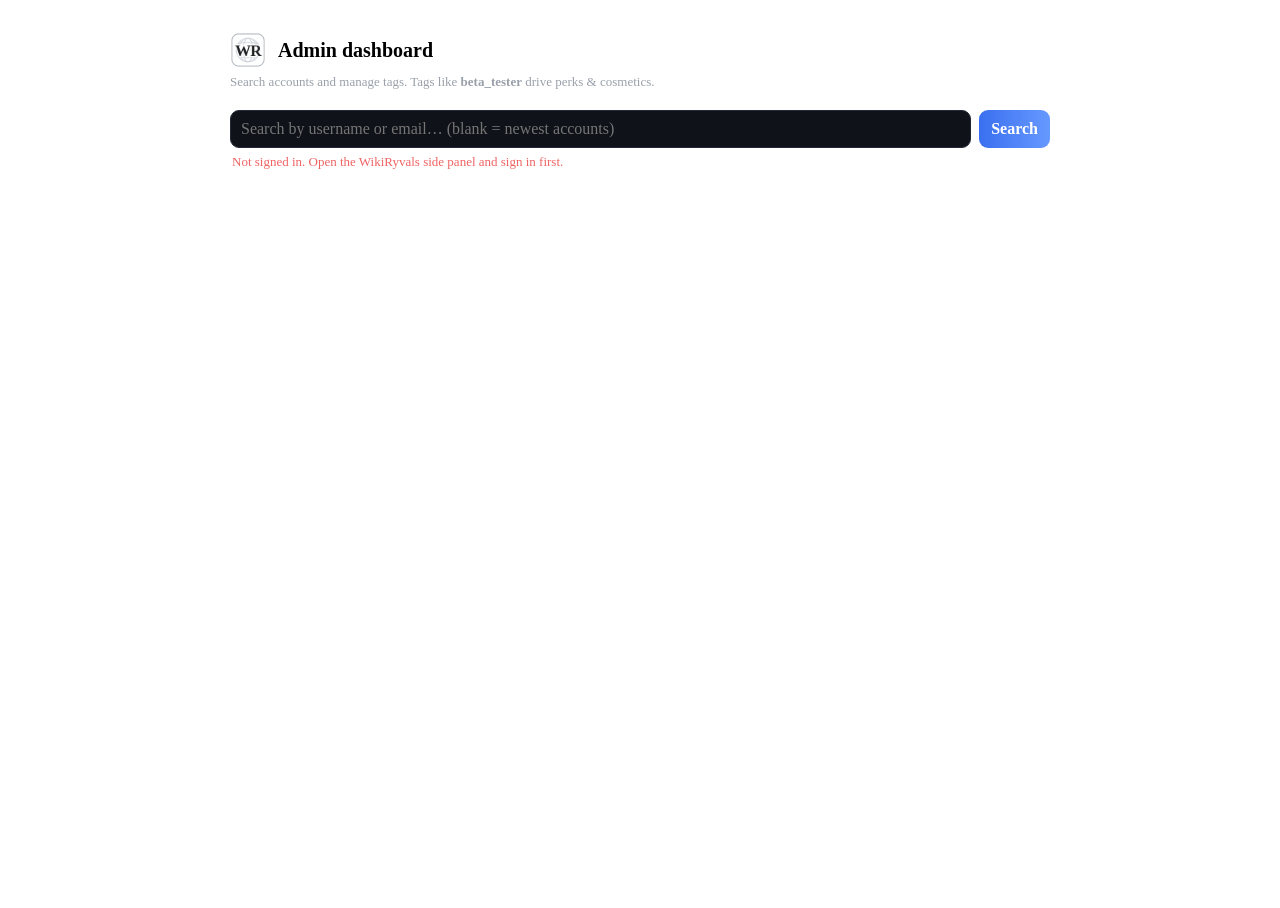
<file: extension/admin.html>
<!DOCTYPE html>
<html lang="en">
<head>
  <meta charset="UTF-8" />
  <meta name="viewport" content="width=device-width, initial-scale=1.0" />
  <title>WikiRyvals · Admin</title>
  <link rel="icon" href="icons/wr-32.png" />
  <link rel="stylesheet" href="lobby.css" />
  <style>
    body { padding: 0; }
    .admin-wrap { max-width: 860px; margin: 0 auto; padding: 24px 20px 60px; }
    .admin-head { display: flex; align-items: center; gap: 12px; margin-bottom: 6px; }
    .admin-head img { width: 36px; height: 36px; border-radius: 9px; }
    .admin-head h1 { font-size: 20px; margin: 0; }
    .admin-sub { color: var(--muted); font-size: 13px; margin: 0 0 20px; }
    .search-row { display: flex; gap: 8px; margin-bottom: 6px; }
    .search-row input { margin: 0; }
    .search-row button { width: auto; flex: none; }
    .admin-status { min-height: 18px; font-size: 13px; color: var(--muted); margin: 4px 2px 14px; }
    .admin-status.err { color: var(--red); }
    .admin-status.ok { color: var(--green); }
    .acct { background: var(--surface); border: 1px solid var(--line); border-radius: 12px;
            padding: 14px; margin-bottom: 10px; }
    .acct-top { display: flex; align-items: baseline; gap: 8px; flex-wrap: wrap; }
    .acct-name { font-weight: 700; font-size: 15px; }
    .acct-email { color: var(--muted); font-size: 13px; }
    .acct-meta { color: var(--muted); font-size: 12px; margin: 4px 0 10px; }
    .chips { display: flex; flex-wrap: wrap; gap: 6px; align-items: center; }
    .chip { display: inline-flex; align-items: center; gap: 6px; font-size: 12px; font-weight: 700;
            padding: 4px 8px; border-radius: 999px; background: var(--surface-2);
            border: 1px solid var(--line); color: var(--text); }
    .chip button { width: auto; padding: 0 2px; border: none; background: none; color: var(--muted);
                   font-size: 14px; line-height: 1; }
    .chip button:hover { color: var(--red); }
    .chip-empty { color: var(--muted); font-size: 12px; }
    .tag-row { display: flex; gap: 8px; margin-top: 12px; }
    .tag-row input { margin: 0; max-width: 220px; }
    .tag-row button { width: auto; flex: none; }
    .quick { width: auto; flex: none; padding: 6px 10px; font-size: 12px; }
    .pill-admin { background: var(--grad); color: #fff; border: none; font-size: 10px;
                  font-weight: 800; padding: 2px 8px; border-radius: 999px; text-transform: uppercase; }
  </style>
</head>
<body>
  <div class="admin-wrap">
    <div class="admin-head">
      <img src="icons/wr-48.png" alt="" />
      <h1>Admin dashboard</h1>
    </div>
    <p class="admin-sub">Search accounts and manage tags. Tags like <b>beta_tester</b> drive perks &amp; cosmetics.</p>

    <div class="search-row">
      <input id="q" type="text" placeholder="Search by username or email… (blank = newest accounts)" autocomplete="off" />
      <button class="btn-primary" id="search-btn">Search</button>
    </div>
    <div class="admin-status" id="status"></div>

    <div id="results"></div>
  </div>

  <script src="config.js"></script>
  <script src="admin.js"></script>
</body>
</html>
</file>
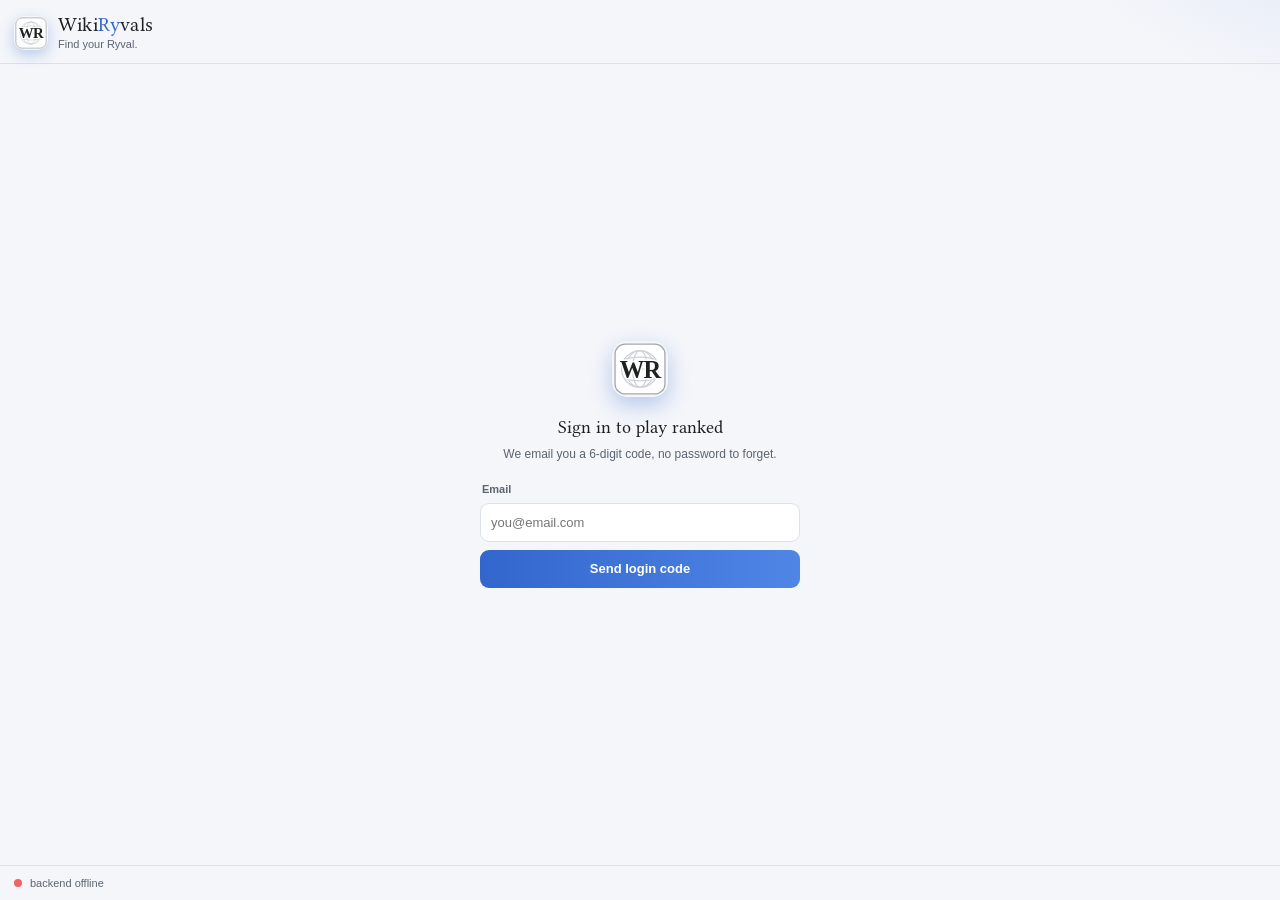
<file: extension/lobby.html>
<!DOCTYPE html>
<html lang="en">
<head>
  <meta charset="utf-8" />
  <meta name="viewport" content="width=device-width, initial-scale=1" />
  <title>WikiRyvals</title>
  <link rel="icon" href="icons/wr-logo.svg" />
  <link rel="stylesheet" href="lobby.css" />
</head>
<body class="panel">
  <header class="brand-bar">
    <img class="logo-mark" src="icons/wr-logo.svg" alt="WR" />
    <div class="brand-text">
      <div class="wordmark">Wiki<span class="ry">Ry</span>vals</div>
      <div class="tagline">Find your Ryval.</div>
    </div>
    <div class="brand-tools">
      <span class="season-chip" id="season-chip" hidden></span>
    </div>
  </header>

  <!-- ============================ AUTH ============================ -->
  <section class="screen" id="screen-auth" hidden>
    <div class="auth-wrap">
      <img class="auth-logo" src="icons/wr-logo.svg" alt="WR" />
      <h2 class="auth-h">Sign in to play ranked</h2>
      <p class="auth-sub">We email you a 6-digit code, no password to forget.</p>

      <!-- step: email -->
      <div class="auth-step" id="auth-email-step">
        <label class="fld-l" for="auth-email">Email</label>
        <input id="auth-email" type="email" placeholder="you@email.com" autocomplete="email" />
        <button class="btn-primary" id="auth-send">Send login code</button>
      </div>

      <!-- step: code -->
      <div class="auth-step" id="auth-code-step" hidden>
        <label class="fld-l" for="auth-code">Enter the code sent to <span id="auth-email-echo"></span></label>
        <input id="auth-code" inputmode="numeric" maxlength="6" placeholder="000000" class="code-input" />
        <div class="dev-code" id="auth-dev-code" hidden></div>
        <button class="btn-primary" id="auth-verify">Verify &amp; continue</button>
        <button class="btn-link" id="auth-back">Use a different email</button>
      </div>

      <!-- step: profile (username + region) -->
      <div class="auth-step" id="auth-profile-step" hidden>
        <label class="fld-l" for="auth-username">Pick a username</label>
        <input id="auth-username" maxlength="20" placeholder="3–20 chars, letters/numbers/_/-" />
        <div class="uname-status" id="uname-status"></div>
        <label class="fld-l" for="auth-region">Region</label>
        <select id="auth-region">
          <option value="NA">North America</option>
          <option value="SA">South America</option>
          <option value="EU">Europe</option>
          <option value="AF">Africa</option>
          <option value="ME">Middle East</option>
          <option value="APAC">Asia-Pacific</option>
          <option value="OC">Oceania</option>
          <option value="Other">Other</option>
        </select>
        <p class="auth-hint" id="region-hint"></p>
        <button class="btn-primary" id="auth-save-profile">Enter the ladder</button>
      </div>

      <p class="auth-err" id="auth-err" hidden></p>
    </div>
  </section>

  <!-- ===================== MATCH FOUND ===================== -->
  <section class="screen" id="screen-match" hidden>
    <div class="match-wrap">
      <div class="match-banner" id="match-mode">Match Found</div>
      <div class="match-card">
        <div class="vs-row">
          <div class="vs-card you">
            <div class="vs-avatar" id="vs-you-av">YOU</div>
            <div class="vs-name" id="vs-you-name">you</div>
            <div class="vs-meta" id="vs-you-meta"></div>
            <div class="vs-rank" id="vs-you-rank"></div>
          </div>
          <div class="vs-mid">
            <span class="vs-vs">VS</span>
            <div class="countdown" id="match-countdown">5</div>
          </div>
          <div class="vs-card opp">
            <div class="vs-avatar" id="vs-opp-av">OPP</div>
            <div class="vs-name" id="vs-opp-name">opponent</div>
            <div class="vs-meta" id="vs-opp-meta"></div>
            <div class="vs-rank" id="vs-opp-rank"></div>
          </div>
        </div>
        <div class="match-route">
          <span class="route-chip" id="match-start">Start</span>
          <span class="route-arrow">→</span>
          <span class="route-chip target" id="match-target">Target</span>
        </div>
      </div>
      <p class="match-note" id="match-note">Get ready. The race is about to begin.</p>
      <button class="btn-ghost" id="match-forfeit" hidden>Forfeit</button>
    </div>
  </section>

  <!-- ===================== RACE IN PROGRESS ===================== -->
  <section class="screen" id="screen-racing" hidden>
    <div class="racing-wrap">
      <div class="racing-spinner"></div>
      <h2>Race in progress</h2>
      <p class="racing-route"><b id="racing-start"></b> → <b id="racing-target"></b></p>
      <p class="racing-sub">Finish on the Wikipedia tab. We'll score it the moment you (or your Ryval) arrive.</p>
      <div class="racing-live" id="racing-live"></div>
      <div class="racing-opp" id="racing-opp" hidden></div>
      <button class="btn-secondary" id="racing-watch" hidden>📺 Copy watch-party link</button>
      <p class="racing-sub" id="racing-watch-hint" hidden></p>
      <button class="btn-ghost" id="racing-forfeit">Forfeit race</button>
    </div>
  </section>

  <!-- ===================== RANKED RESULTS ===================== -->
  <section class="screen" id="screen-result" hidden>
    <div class="result-wrap">
      <div class="result-banner" id="result-banner">Victory</div>
      <div class="result-route" id="result-route"></div>

      <div class="rp-block">
        <div class="rp-delta" id="rp-delta">+0</div>
        <div class="rp-label">Edit Points</div>
        <div class="rank-progress">
          <div class="rank-badge" id="result-rank-badge"></div>
          <div class="rank-bar-wrap">
            <div class="rank-bar-top">
              <span id="result-rank-name">Rank</span>
              <span id="result-rank-next"></span>
            </div>
            <div class="rank-bar"><div class="rank-bar-fill" id="result-rank-fill"></div></div>
            <div class="rank-bar-rp" id="result-rank-rp"></div>
          </div>
        </div>
        <div class="rating-line" id="result-rating"></div>
      </div>

      <div class="promo-note" id="result-promo" hidden></div>

      <div class="compare" id="result-compare"></div>

      <div class="result-actions">
        <button class="btn-primary" id="result-again">Queue again</button>
        <button class="btn-secondary" id="result-home">Back to lobby</button>
      </div>
      <button class="btn-link result-share" id="result-share">📷 Share result card</button>
      <div class="share-preview" id="share-preview" hidden>
        <img id="share-img" alt="Match recap card" />
        <div class="share-preview-actions">
          <button class="btn-secondary btn-sm" id="share-download">Download</button>
          <button class="btn-ghost btn-sm" id="share-copy">Copy image</button>
        </div>
        <div class="share-hint" id="share-hint"></div>
      </div>
    </div>
  </section>

  <!-- ===================== MAIN APP ===================== -->
  <div id="app" hidden>
    <div class="me-bar" id="me-bar">
      <div class="avatar" id="me-avatar">RY</div>
      <div class="me-info">
        <div class="me-name" id="me-name">player</div>
        <div class="me-rank" id="me-rank"></div>
      </div>
      <span class="streak-chip" id="me-streak" hidden title="Daily challenge streak"></span>
      <button class="btn-link me-logout" id="me-logout" title="Sign out">sign out</button>
    </div>

    <!-- Comeback nudge: your daily streak is alive but today isn't done yet -->
    <div class="streak-nudge" id="streak-nudge" hidden>
      <div class="streak-nudge-text">🔥 <b id="streak-nudge-n">0</b>-day streak - play today's daily to keep it alive</div>
      <button class="btn-primary btn-sm" id="streak-nudge-go">Play daily</button>
    </div>

    <!-- Promotion series armed: next ranked match is your promo game -->
    <div class="promo-banner" id="promo-banner" hidden>
      <div class="promo-banner-text">⚑ <b>Promo game!</b> Win your next ranked match to reach <b id="promo-banner-rank">-</b>.</div>
    </div>

    <!-- Incoming duos party invite (shows on any tab) -->
    <div class="party-banner" id="party-banner" hidden>
      <div class="party-banner-text"><b id="party-banner-from">friend</b> <span id="party-banner-action">invited you to duos</span></div>
      <div class="party-banner-actions">
        <button class="btn-primary btn-sm" id="party-accept">Accept</button>
        <button class="btn-ghost btn-sm" id="party-decline">Decline</button>
      </div>
    </div>

    <nav class="tabs">
      <button class="tab active" data-view="play"><span class="ic">▶</span><span>Play</span></button>
      <button class="tab" data-view="friends"><span class="ic">★</span><span>Friends</span><span class="tab-badge" id="friends-badge" hidden>0</span></button>
      <button class="tab" data-view="rooms"><span class="ic">⌗</span><span>Rooms</span></button>
      <button class="tab" data-view="leaderboard"><span class="ic">≣</span><span>Board</span></button>
      <button class="tab" data-view="history"><span class="ic">↺</span><span>History</span></button>
      <button class="tab" data-view="profile"><span class="ic">◎</span><span>Profile</span></button>
    </nav>

    <main class="content">
      <!-- PLAY -->
      <section class="view" id="view-play">
        <!-- Your Ryval: one rival floated at a time (most-faced opponent) -->
        <div class="card rival-card" id="rival-card" hidden>
          <div class="card-top"><h3>Your Ryval</h3><span class="pill pill-rival">Ryvalry</span></div>
          <div class="rival-body">
            <div class="avatar" id="rival-avatar">RY</div>
            <div class="rival-info">
              <div class="rival-name" id="rival-name">rival</div>
              <div class="rival-rec" id="rival-rec"></div>
            </div>
          </div>
          <button class="btn-primary" id="rival-rematch">Rematch</button>
        </div>

        <div class="card feature">
          <div class="card-top"><h3>Ranked 1v1</h3><span class="pill pill-live">Ranked</span></div>
          <p>Head-to-head against a Ryval near your rating. EP on the line.</p>
          <button class="btn-primary" id="rk-go">Find ranked match</button>
        </div>

        <div class="card feature">
          <div class="card-top"><h3>Ranked Duos</h3><span class="pill pill-live">2v2</span></div>
          <p>Team up 2v2. Your team's fastest finisher decides it. Climb together.</p>
          <button class="btn-primary" id="duo-go">Find duos match</button>
        </div>

        <div class="card">
          <div class="card-top"><h3>Quick Match</h3><span class="pill">Casual</span></div>
          <p>Solo race against par, no EP at stake. Good for warmups.</p>
          <select id="qm-diff">
            <option value="any">Any difficulty</option>
            <option value="easy">Easy</option>
            <option value="medium">Medium</option>
            <option value="hard">Hard</option>
          </select>
          <button class="btn-secondary" id="qm-go">Solo race</button>
        </div>

        <div class="card">
          <div class="card-top"><h3>Daily Challenge</h3><span class="pill">Daily</span></div>
          <p>Everyone races the same start → target. One attempt per day.</p>
          <p class="daily-route" id="daily-route">Loading today's route…</p>
          <button class="btn-secondary" id="daily-go">Play today's</button>
          <button class="btn-link" id="daily-board-toggle" hidden>Today's board</button>
          <ol class="daily-board" id="daily-board" hidden></ol>
        </div>

        <div class="card">
          <div class="card-top"><h3>Weekly Puzzle</h3><span class="pill pill-weekly">Weekly</span></div>
          <p>One devilish hand-picked route per week. One attempt.</p>
          <p class="daily-route" id="weekly-route">Loading this week's route…</p>
          <button class="btn-secondary" id="weekly-go">Play this week's</button>
          <button class="btn-link" id="weekly-board-toggle" hidden>This week's board</button>
          <ol class="daily-board" id="weekly-board" hidden></ol>
        </div>

        <div class="card">
          <div class="card-top"><h3>Custom Race</h3><span class="pill">Practice</span></div>
          <input id="c-start" placeholder="Start article" />
          <input id="c-target" placeholder="Target article" />
          <button class="btn-secondary" id="c-go">Start custom race</button>
        </div>
        <p class="hint" id="play-hint"></p>
      </section>

      <!-- FRIENDS / DUO PARTY -->
      <section class="view hidden" id="view-friends">
        <div class="card feature">
          <div class="card-top"><h3>Add a friend</h3><span class="pill">Play</span></div>
          <p>Add by username, then duel them 1v1 or team up for duos - right from the list.</p>
          <div class="add-friend-row">
            <input id="friend-username" maxlength="20" placeholder="their username" />
            <button class="btn-primary" id="friend-add">Add</button>
          </div>
          <p class="hint" id="friends-hint"></p>
        </div>

        <div class="card" id="friend-requests-card" hidden>
          <div class="card-top"><h3>Requests</h3></div>
          <ul class="friend-list" id="friend-incoming"></ul>
          <ul class="friend-list" id="friend-outgoing"></ul>
        </div>

        <div class="card">
          <div class="card-top"><h3>Friends</h3><span class="muted-count" id="friends-count"></span></div>
          <ul class="friend-list" id="friend-list"></ul>
          <p class="empty-note" id="friends-empty">No friends yet. Add someone by username above.</p>
        </div>
      </section>

      <!-- ROOMS / PRIVATE LOBBIES -->
      <section class="view hidden" id="view-rooms">
        <div class="card feature">
          <div class="card-top"><h3>Private lobby</h3><span class="pill">Code</span></div>
          <p>Create a lobby, share the code, race a friend. No friends list needed.</p>
          <button class="btn-primary" id="lobby-create">Create lobby</button>
        </div>

        <div class="card">
          <div class="card-top"><h3>Join with a code</h3></div>
          <input id="lobby-code" maxlength="6" placeholder="6-character code" class="code-input-sm" />
          <button class="btn-secondary" id="lobby-join">Join lobby</button>
        </div>

        <div class="lobby-wait" id="lobby-wait" hidden>
          <div class="lobby-code-big" id="lobby-code-big">······</div>
          <p class="lobby-wait-sub">Share this code. Waiting for an opponent to join…</p>
          <div class="racing-spinner small"></div>
          <button class="btn-ghost" id="lobby-cancel">Cancel</button>
        </div>
        <p class="hint" id="rooms-hint"></p>
      </section>

      <!-- LEADERBOARD -->
      <section class="view hidden" id="view-leaderboard">
        <div class="list is-empty" id="lb-list"><p class="preview-tag">Loading…</p></div>
      </section>

      <!-- HISTORY -->
      <section class="view hidden" id="view-history">
        <div class="list is-empty" id="hist-list"><p class="preview-tag">Loading…</p></div>
      </section>

      <!-- PROFILE -->
      <section class="view hidden" id="view-profile">
        <div class="card">
          <div class="profile-head">
            <div class="avatar avatar-lg" id="pf-avatar">RY</div>
            <div>
              <div class="profile-name" id="pf-name">player</div>
              <div class="me-rank" id="pf-rank"></div>
            </div>
          </div>
          <div class="stat-grid" id="pf-stats"></div>
        </div>
        <div class="card">
          <h3>Tier progress</h3>
          <div class="tier-carousel">
            <button class="tc-arrow tc-prev" id="pf-ladder-prev" aria-label="Previous tier" type="button">‹</button>
            <div class="tc-track" id="pf-ladder"></div>
            <button class="tc-arrow tc-next" id="pf-ladder-next" aria-label="Next tier" type="button">›</button>
          </div>
          <div class="progress"><div class="progress-fill" id="pf-progress"></div></div>
          <p class="preview-tag" id="pf-progress-label"></p>
        </div>
        <div class="card admin-card" id="admin-card" hidden>
          <div class="card-top"><h3>Admin tools</h3><span class="pill pill-live">Admin only</span></div>
          <p>Launch an isolated practice match against a controllable bot. Bot Lab never changes EP, rating, placements, stats, streaks, or history.</p>
          <div class="bot-lab-launch">
            <select id="bot-lab-difficulty" aria-label="Bot Lab difficulty">
              <option value="any">Adaptive route</option>
              <option value="easy">Easy route</option>
              <option value="medium">Medium route</option>
              <option value="hard">Hard route</option>
            </select>
            <button class="btn-primary" id="start-bot-match">Launch Bot Lab</button>
          </div>
          <p class="hint" id="bot-lab-hint"></p>
          <p>Start a solo race with verbose anti-cheat tracing. Every hop logs its full verdict to the page console, so a false flag can be traced to the exact check that failed.</p>
          <div class="bot-lab-launch">
            <select id="debug-race-difficulty" aria-label="Debug race difficulty">
              <option value="any">Adaptive route</option>
              <option value="easy">Easy route</option>
              <option value="medium">Medium route</option>
              <option value="hard">Hard route</option>
            </select>
            <button class="btn-secondary" id="start-debug-race">Start traced race</button>
          </div>
          <p class="hint" id="debug-race-hint"></p>
          <button class="btn-secondary" id="open-admin">Manage accounts &amp; tags</button>
        </div>
      </section>
    </main>
  </div>

  <footer class="status-bar">
    <div class="backend-dot" id="backend-dot"><span class="dot"></span><span id="backend-label">checking backend…</span></div>
  </footer>

  <!-- Rank-up celebration overlay (fires when a ranked win promotes you) -->
  <div class="rankup-overlay" id="rankup-overlay" hidden>
    <div class="rankup-rays"></div>
    <div class="rankup-card">
      <div class="rankup-kicker" id="rankup-kicker">Promoted</div>
      <div class="rankup-badge" id="rankup-badge"></div>
      <div class="rankup-name" id="rankup-name">Bronze</div>
      <div class="rankup-sub" id="rankup-sub">You ranked up - keep climbing to <b>Ryval</b>.</div>
      <button class="btn-primary btn-sm" id="rankup-dismiss">Nice</button>
    </div>
  </div>

  <script src="config.js"></script>
  <script src="lobby.js"></script>
</body>
</html>
</file>
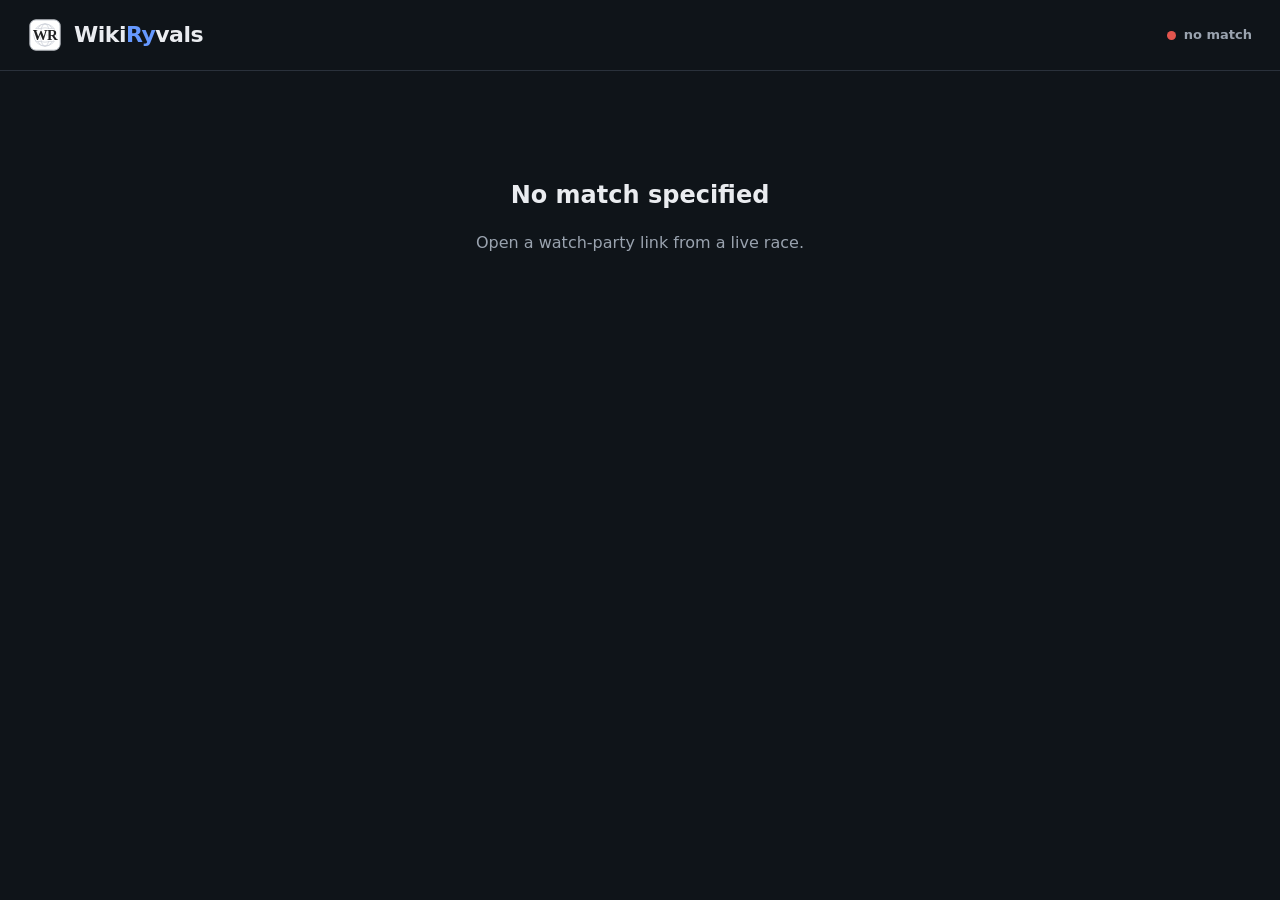
<file: extension/watch.html>
<!DOCTYPE html>
<html lang="en">
<head>
  <meta charset="utf-8" />
  <meta name="viewport" content="width=device-width, initial-scale=1" />
  <title>WikiRyvals - Watch Party</title>
  <link rel="icon" href="icons/wr-logo.svg" />
  <style>
    :root {
      --bg: #0f1419; --card: #141a21; --line: #2a313b; --ink: #eaecf0;
      --sub: #9aa3af; --accent: #6699ff; --win: #2fb56b; --loss: #e2554e;
      --orange: #f0883e;
    }
    * { box-sizing: border-box; }
    body { margin: 0; background: var(--bg); color: var(--ink);
           font: 16px/1.4 system-ui, -apple-system, sans-serif; min-height: 100vh; }
    header { display: flex; align-items: center; gap: 12px; padding: 18px 28px;
             border-bottom: 1px solid var(--line); }
    header img { width: 34px; height: 34px; }
    .wordmark { font-size: 22px; font-weight: 800; letter-spacing: -.5px; }
    .wordmark .ry { color: var(--accent); }
    .live-dot { margin-left: auto; display: inline-flex; align-items: center; gap: 8px;
                color: var(--sub); font-size: 13px; font-weight: 600; }
    .live-dot b { width: 9px; height: 9px; border-radius: 999px; background: var(--loss); display: inline-block; }
    .live-dot.on b { background: var(--win); box-shadow: 0 0 10px var(--win); }
    main { max-width: 1000px; margin: 0 auto; padding: 28px; }
    .route { text-align: center; color: var(--sub); font-size: 18px; margin: 6px 0 28px; }
    .route b { color: var(--ink); }
    .route .arrow { color: var(--accent); margin: 0 10px; }
    .meta { text-align: center; color: var(--sub); font-size: 13px; margin-top: -20px; margin-bottom: 26px; }
    .grid { display: grid; gap: 18px; grid-template-columns: repeat(auto-fit, minmax(260px, 1fr)); }
    .player { background: var(--card); border: 1px solid var(--line); border-radius: 16px;
              padding: 20px; transition: border-color .2s, transform .2s; }
    .player.lead { border-color: var(--accent); }
    .player.done { border-color: var(--win); }
    .player.flagged { border-color: var(--loss); }
    .p-top { display: flex; align-items: center; gap: 12px; margin-bottom: 14px; }
    .p-av { width: 42px; height: 42px; border-radius: 12px; background: var(--accent);
            color: #fff; font-weight: 800; display: flex; align-items: center; justify-content: center; font-size: 16px; }
    .p-name { font-size: 18px; font-weight: 700; }
    .p-team { font-size: 12px; color: var(--sub); }
    .p-cur { font-size: 22px; font-weight: 800; margin: 8px 0 4px; word-break: break-word; }
    .p-cur .pending { color: var(--sub); font-weight: 600; font-size: 16px; }
    .p-stats { display: flex; gap: 18px; color: var(--sub); font-size: 14px; font-weight: 600; margin-top: 8px; }
    .p-badge { float: right; font-size: 12px; font-weight: 800; padding: 3px 9px; border-radius: 999px; }
    .badge-done { background: rgba(47,181,107,.18); color: var(--win); }
    .badge-flag { background: rgba(226,85,78,.18); color: var(--loss); }
    .teams { display: grid; gap: 18px; grid-template-columns: 1fr 1fr; }
    @media (max-width: 720px) { .teams { grid-template-columns: 1fr; } }
    .team-h { font-size: 13px; font-weight: 800; color: var(--sub); text-transform: uppercase;
              letter-spacing: .5px; margin: 0 0 10px; }
    .resolved { text-align: center; margin: 26px 0; }
    .resolved .banner { font-size: 34px; font-weight: 900; }
    .empty { text-align: center; color: var(--sub); padding: 60px 20px; }
    .empty h2 { color: var(--ink); }
  </style>
</head>
<body>
  <header>
    <img src="icons/wr-logo.svg" alt="WR" />
    <div class="wordmark">Wiki<span class="ry">Ry</span>vals</div>
    <span class="live-dot" id="live"><b></b><span id="live-text">connecting…</span></span>
  </header>
  <main>
    <div id="content" class="empty">
      <h2>Loading match…</h2>
      <p>If this stays empty, the match may have ended, or the backend is unavailable.</p>
    </div>
  </main>
  <script src="config.js"></script>
  <script src="watch.js"></script>
</body>
</html>
</file>
<file: extension/lobby.css>
:root {
  --bg: #0b0d12;
  --bg-2: #0f1218;
  --surface: #141821;
  --surface-2: #1a1f2a;
  --line: #232a37;
  --text: #e8eaed;
  --muted: #9aa0aa;
  --accent: #6699ff;
  --accent-2: #3a6ff0;
  --blue: #6699ff;
  --green: #3fb950;
  --orange: #f0883e;
  --red: #f06363;
  --grad: linear-gradient(90deg, #3a6ff0, #6699ff);
  --surface-2-hover: #222838;
}
/* Light theme - toggled by adding `.light` to <body>. */
body.light {
  --bg: #f4f6fa;
  --bg-2: #ffffff;
  --surface: #ffffff;
  --surface-2: #eef1f6;
  --line: #dce1ea;
  --text: #1c2024;
  --muted: #5b6472;
  --surface-2-hover: #e2e7f0;
  --accent: #3366cc;
  --accent-2: #3366cc;
  --blue: #3366cc;
  --grad: linear-gradient(90deg, #3366cc, #4f86e6);
}

/* Wikipedia's wordmark typeface (Linux Libertine, SIL OFL) - bundled in fonts/. */
@font-face {
  font-family: "WikiRyvals Libertine";
  src: url("fonts/LinLibertine_R.woff2") format("woff2");
  font-weight: 400 800; font-style: normal; font-display: swap;
}

* { box-sizing: border-box; }
/* Hide scrollbars panel-wide (scrolling still works). */
* { scrollbar-width: none; -ms-overflow-style: none; }
::-webkit-scrollbar { width: 0; height: 0; display: none; }
html, body { height: 100%; }
body.panel {
  margin: 0;
  background:
    radial-gradient(600px 320px at 110% -10%, rgba(51,102,204,.12), transparent 60%),
    radial-gradient(500px 300px at -20% 110%, rgba(102,153,255,.08), transparent 60%),
    var(--bg);
  color: var(--text);
  font: 13px/1.5 -apple-system, BlinkMacSystemFont, "Segoe UI", Roboto, Inter, Arial, sans-serif;
  display: flex;
  flex-direction: column;
  min-width: 280px;
}

/* "Ry" accent - Wikipedia hyperlink blue, matching the HUD + marketing. */
.ry { color: var(--accent); }

/* Brand logo mark (WR badge image). */
.logo-mark {
  width: 34px; height: 34px; border-radius: 10px; flex: none;
  box-shadow: 0 5px 14px rgba(51,102,204,.30);
}

/* ===== Header ===== */
.brand-bar {
  display: flex; align-items: center; gap: 10px;
  padding: 14px 14px 10px;
  border-bottom: 1px solid var(--line);
}
.logo {
  width: 34px; height: 34px; border-radius: 10px; flex: none;
  background: var(--grad);
  display: grid; place-items: center;
  font-family: "WikiRyvals Libertine", Georgia, serif;
  font-weight: 700; font-size: 20px; color: #fff;
  box-shadow: 0 5px 14px rgba(124,92,255,.35);
}
.wordmark {
  font-family: "WikiRyvals Libertine", Georgia, "Times New Roman", serif;
  font-size: 20px; font-weight: 700; letter-spacing: .2px; line-height: 1.1;
}
.tagline { color: var(--muted); font-size: 11px; }
/* Right-aligned tools cluster (just the season pill now). */
.brand-bar .brand-tools { margin-left: auto; display: flex; align-items: center; gap: 8px; }
.season-chip {
  margin-left: 8px; font-size: 10px; font-weight: 700; color: var(--text);
  background: var(--surface); border: 1px solid var(--line);
  padding: 4px 8px; border-radius: 999px; white-space: nowrap;
}

/* ===== Me bar ===== */
.me-bar {
  display: flex; align-items: center; gap: 10px;
  margin: 12px 14px 0; padding: 9px 11px;
  background: var(--surface); border: 1px solid var(--line); border-radius: 12px;
}
.avatar {
  width: 34px; height: 34px; border-radius: 10px; flex: none;
  background: linear-gradient(135deg, #2a3142, #11151d);
  border: 1px solid var(--line);
  display: grid; place-items: center; font-weight: 800; font-size: 12px; color: var(--blue);
}
.avatar-lg { width: 52px; height: 52px; border-radius: 13px; font-size: 18px; }
.me-name { font-weight: 700; font-size: 13px; margin-bottom: 3px; }
.me-rank { color: var(--muted); font-size: 12px; }
.rd { color: #6b7280; }

/* ===== Tabs ===== */
.tabs {
  display: flex; gap: 4px; padding: 12px 10px 0; margin: 0 4px;
}
.tab {
  flex: 1; min-width: 0;
  display: flex; flex-direction: column; align-items: center; gap: 3px;
  background: transparent; color: var(--muted);
  border: 1px solid transparent; border-radius: 9px;
  padding: 7px 2px; font-size: 10px; font-weight: 700;
  cursor: pointer; white-space: nowrap;
}
.tab .ic { font-size: 14px; line-height: 1; }
.tab:hover { background: var(--surface); color: var(--text); }
.tab.active { background: var(--surface-2); color: var(--text); border-color: var(--line); }
.tab.active .ic { background: var(--grad); -webkit-background-clip: text; background-clip: text; -webkit-text-fill-color: transparent; }

/* ===== Content ===== */
.content { flex: 1; overflow-y: auto; padding: 12px 14px 16px; }
.view.hidden { display: none; }

.card { background: var(--surface); border: 1px solid var(--line); border-radius: 13px; padding: 13px; margin-bottom: 11px; }
.card.feature { background: linear-gradient(180deg, rgba(51,102,204,.10), rgba(102,153,255,.04)), var(--surface); border-color: #28406e; }
body.light .card.feature { border-color: #bcd0f5; }
.card.muted-card { opacity: .9; }
#view-friends .card { padding-bottom: 9px; } /* tighter bottom on the friends cards */
.card-top { display: flex; align-items: center; justify-content: space-between; margin-bottom: 6px; }
.card-top h3 { margin: 0; font-size: 14px; }
.card p { color: var(--muted); margin: 0 0 10px; font-size: 12px; }
.pill { font-size: 10px; font-weight: 700; color: var(--muted); background: var(--surface-2); border: 1px solid var(--line); padding: 2px 7px; border-radius: 999px; text-transform: uppercase; letter-spacing: .3px; }
.pill-live { color: #fff; background: var(--grad); border: none; }
.pill-weekly { color: #fff; background: var(--accent); border: none; }

select, input { font: inherit; background: var(--bg-2); color: var(--text); border: 1px solid var(--line); border-radius: 9px; padding: 9px 10px; width: 100%; margin-bottom: 8px; }
button { font: inherit; cursor: pointer; border-radius: 9px; padding: 9px 12px; font-weight: 700; border: 1px solid var(--line); width: 100%; }
.btn-primary { background: var(--grad); color: #fff; border: none; }
.btn-primary:hover { filter: brightness(1.07); }
.btn-secondary { background: var(--surface-2); color: var(--text); }
.btn-secondary:hover { background: var(--surface-2-hover); }
.btn-ghost { background: transparent; color: var(--muted); }
button:disabled { opacity: .5; cursor: not-allowed; }

.row-actions { display: flex; gap: 8px; margin-bottom: 11px; }
.bot-lab-launch { display: grid; grid-template-columns: minmax(0, 1fr) auto; gap: 8px; margin-bottom: 8px; }
.bot-lab-launch select { margin: 0; min-width: 0; }
.bot-lab-launch button { width: auto; white-space: nowrap; }
.admin-card > .btn-secondary { margin-top: 2px; }
.hint { margin: 6px 2px 0; color: var(--muted); min-height: 16px; font-size: 12px; }
.hint:empty { min-height: 0; margin: 0; } /* don't reserve bottom space with no message */
.hint.err { color: var(--orange); }
.hint.ok { color: var(--green); }
.preview-tag { color: var(--muted); font-size: 11px; margin: 10px 2px 0; }
.preview-tag b { color: var(--text); }

/* ===== Lists (rooms / leaderboard / history) ===== */
.list { border: 1px solid var(--line); border-radius: 12px; overflow: hidden; }
/* Board & history fill the panel so an empty/loading message centers both axes
   instead of sitting in a small box at the top. (:not(.hidden) keeps the ID
   selector from out-prioritizing .view.hidden's display:none.) */
#view-leaderboard:not(.hidden), #view-history:not(.hidden) {
  display: flex; flex-direction: column; min-height: 100%;
}
#view-leaderboard .list, #view-history .list { flex: 0 0 auto; }
.list.is-empty {
  flex: 1; border: none; display: flex; align-items: center; justify-content: center;
}
.list.is-empty .preview-tag { margin: 0; max-width: 240px; }
.li { display: flex; align-items: center; gap: 10px; padding: 10px 12px; border-top: 1px solid var(--line); }
.li:first-child { border-top: none; }
.li-main { display: flex; flex-direction: column; gap: 2px; min-width: 0; flex: 1; }
.li-main b { font-size: 12.5px; white-space: nowrap; overflow: hidden; text-overflow: ellipsis; }
.li-sub { color: var(--muted); font-size: 11px; display: flex; align-items: center; gap: 6px; flex-wrap: wrap; }
.li-end { color: var(--muted); font-size: 12px; font-weight: 700; }
.rank { color: var(--muted); font-weight: 800; width: 18px; text-align: center; flex: none; }
.li.me-highlight { background: rgba(51,102,204,.12); }
.you { font-size: 9px; color: var(--accent); background: rgba(51,102,204,.16); padding: 1px 5px; border-radius: 999px; }
.win { color: var(--green); font-weight: 700; }
.loss { color: var(--muted); font-weight: 700; }
.flag { color: var(--orange); font-weight: 700; }
.streak { font-weight: 700; font-size: 12px; flex: none; }
.streak.up { color: var(--green); }
.streak.down { color: var(--red); }

/* ===== Tiers ===== */
.tier { font-size: 10px; font-weight: 800; padding: 2px 7px; border-radius: 6px; display: inline-block; }
.tier-iron { color: #9aa3b2; background: rgba(154,163,178,.14); }
.tier-bronze { color: #c98a5e; background: rgba(201,138,94,.14); }
.tier-silver { color: #c7ccd6; background: rgba(199,204,214,.14); }
.tier-gold { color: #f5c451; background: rgba(245,196,81,.16); }
.tier-plat { color: #5fd3c2; background: rgba(95,211,194,.14); }
.tier-diamond { color: #7cc0ff; background: rgba(124,192,255,.14); }
.tier-featured { color: #ffcf4d; background: rgba(255,207,77,.16); }
.tier-legend { color: #f0883e; background: rgba(240,136,62,.16); }
.tier-ryval { color: #fff; background: var(--grad); }

/* Rank icon images that sit beside tier text. */
.rank-ic { width: 15px; height: 15px; vertical-align: -3px; margin-right: 3px; }
.rank-ic.sm { width: 13px; height: 13px; vertical-align: -2px; margin-right: 2px; }

/* ===== Profile ===== */
.profile-head { display: flex; align-items: center; gap: 12px; margin-bottom: 14px; }
.profile-name { font-size: 16px; font-weight: 800; margin-bottom: 3px; }
.stat-grid { display: grid; grid-template-columns: repeat(3, 1fr); gap: 8px; }
.stat { background: var(--bg-2); border: 1px solid var(--line); border-radius: 10px; padding: 10px 6px; text-align: center; }
.stat-n { font-size: 17px; font-weight: 800; }
.stat-l { color: var(--muted); font-size: 10px; margin-top: 2px; }
/* ===== Tier carousel ===== */
.tier-carousel { position: relative; margin-bottom: 12px; }
.tc-track {
  display: flex; gap: 8px; overflow-x: auto; scroll-snap-type: x mandatory;
  padding: 4px 2px; scroll-behavior: smooth;
  scrollbar-width: none; -ms-overflow-style: none;
}
.tc-track::-webkit-scrollbar { display: none; }
.tc-card {
  scroll-snap-align: center; flex: 0 0 78px; box-sizing: border-box;
  display: flex; flex-direction: column; align-items: center; gap: 6px;
  padding: 12px 6px 10px; border-radius: 12px;
  background: var(--bg-2); border: 1px solid var(--line);
  opacity: .5; transition: opacity .15s ease, transform .15s ease, border-color .15s ease;
}
.tc-card.on {
  opacity: 1; transform: translateY(-2px);
  border-color: currentColor; box-shadow: inset 0 0 0 1px currentColor;
}
.tc-crest { width: 46px; height: 46px; }
.tc-name { font-size: 11px; font-weight: 800; letter-spacing: .2px; }
.tc-arrow {
  position: absolute; top: 50%; transform: translateY(-50%); z-index: 2;
  width: 26px; height: 26px; border-radius: 999px;
  display: flex; align-items: center; justify-content: center;
  font-size: 17px; line-height: 1; font-weight: 700; color: var(--text);
  background: var(--bg); border: 1px solid var(--line); cursor: pointer;
  box-shadow: 0 2px 6px rgba(0,0,0,.35); opacity: .92;
}
.tc-arrow:hover { opacity: 1; background: var(--bg-2); }
.tc-prev { left: -4px; }
.tc-next { right: -4px; }
.tc-arrow[disabled] { opacity: 0; pointer-events: none; }
.progress { height: 9px; border-radius: 999px; background: var(--bg-2); border: 1px solid var(--line); overflow: hidden; }
.progress-fill { height: 100%; background: var(--grad); }
#pf-progress-label { margin-top: 16px; }

/* ===== Status footer ===== */
.status-bar { border-top: 1px solid var(--line); padding: 9px 14px; }
.backend-dot { display: flex; align-items: center; gap: 8px; font-size: 11px; color: var(--muted); }
.backend-dot .dot { width: 8px; height: 8px; border-radius: 50%; background: #6b7280; flex: none; }
.backend-dot.ok .dot { background: var(--green); box-shadow: 0 0 8px rgba(63,185,80,.7); }
.backend-dot.bad .dot { background: var(--red); }

/* ============================================================ Phase 1 screens */
/* Full-panel overlays (auth / match found / racing / results). */
.screen {
  flex: 1; overflow-y: auto;
  display: flex; flex-direction: column; align-items: center; justify-content: center;
  padding: 24px 18px;
}
.screen[hidden] { display: none; }

/* ---- auth ---- */
.auth-wrap { width: 100%; max-width: 320px; text-align: center; }
.auth-logo { width: 56px; height: 56px; border-radius: 15px; margin-bottom: 12px; box-shadow: 0 8px 22px rgba(51,102,204,.32); }
.auth-h { margin: 0 0 4px; font-size: 18px; font-family: "WikiRyvals Libertine", Georgia, serif; }
.auth-sub { color: var(--muted); font-size: 12px; margin: 0 0 18px; }
.auth-step { text-align: left; }
.fld-l { display: block; font-size: 11px; font-weight: 700; color: var(--muted); margin: 8px 2px 5px; }
.code-input { text-align: center; letter-spacing: 8px; font-size: 22px; font-weight: 800; padding: 12px; }
.code-input-sm { text-transform: uppercase; letter-spacing: 4px; font-weight: 700; text-align: center; }
.dev-code { font-size: 12px; color: var(--blue); background: rgba(51,102,204,.10); border: 1px dashed var(--accent); border-radius: 8px; padding: 8px; margin-bottom: 8px; text-align: center; }
.btn-link { background: none; border: none; color: var(--muted); font-size: 12px; width: auto; padding: 8px 0; text-decoration: underline; }
.btn-link:hover { color: var(--text); }
.auth-hint { color: var(--muted); font-size: 11px; margin: 4px 2px 8px; }
.auth-err { color: var(--orange); font-size: 12px; margin-top: 10px; min-height: 14px; text-align: center; }
.uname-status { font-size: 11px; font-weight: 700; min-height: 14px; margin: -4px 2px 4px; }
.uname-status.ok { color: var(--green); }
.uname-status.bad { color: var(--red); }
.me-logout { width: auto; margin-left: auto; flex: none; }

/* ---- match found ---- */
.match-wrap { width: 100%; max-width: 360px; text-align: center; }
.match-banner {
  font-family: "WikiRyvals Libertine", Georgia, serif;
  font-size: 22px; font-weight: 700; letter-spacing: .2px;
  color: var(--accent); margin-bottom: 12px;
}
.match-card { background: var(--surface); border: 1px solid var(--line); border-radius: 16px; padding: 16px 14px 14px; }
.vs-row { display: flex; align-items: stretch; justify-content: center; gap: 6px; }
.vs-card {
  flex: 1; min-width: 0; display: flex; flex-direction: column; align-items: center;
  gap: 5px; padding: 14px 8px 12px; border-radius: 14px;
  background: var(--surface-2); border: 1px solid var(--line);
}
.vs-card.you { border-color: var(--accent); box-shadow: inset 0 0 0 1px var(--accent); }
.vs-avatar {
  width: 50px; height: 50px; border-radius: 14px; display: grid; place-items: center;
  font-weight: 800; font-size: 16px; letter-spacing: .3px;
  background: linear-gradient(135deg, #2a3142, #11151d); border: 1px solid var(--line); color: var(--blue);
}
.vs-card.you .vs-avatar { background: var(--grad); color: #fff; border-color: transparent; }
body.light .vs-avatar { background: var(--bg-2); color: var(--blue); border-color: var(--line); }
.vs-name {
  font-weight: 800; font-size: 13px; line-height: 1.25; margin-top: 2px;
  max-width: 100%; word-break: break-word;
}
.vs-meta {
  display: flex; flex-wrap: wrap; align-items: center; justify-content: center;
  gap: 4px; min-height: 14px; font-size: 11px; font-weight: 600; color: var(--muted);
}
.vs-meta .cbadge { margin-left: 0; }
.vs-rank {
  display: flex; align-items: center; justify-content: center; gap: 5px;
  color: var(--text); font-size: 11px; font-weight: 700; min-height: 18px;
}
.vs-crest { width: 18px; height: 18px; display: block; }
.vs-ep { line-height: 1; }
.vs-mid {
  flex: none; align-self: center;
  display: flex; flex-direction: column; align-items: center; gap: 5px;
}
.vs-vs { font-weight: 800; color: var(--muted); font-size: 11px; letter-spacing: 1px; }
.countdown {
  width: 44px; height: 44px; border-radius: 50%; display: grid; place-items: center;
  font-size: 21px; font-weight: 800; line-height: 1;
  font-family: "WikiRyvals Libertine", Georgia, serif;
  color: var(--accent); background: var(--bg-2); border: 2px solid var(--accent);
}
.match-route { display: flex; align-items: center; justify-content: center; gap: 8px; flex-wrap: wrap; margin: 16px 0 2px; }
.route-chip { background: var(--bg-2); border: 1px solid var(--line); border-radius: 8px; padding: 6px 10px; font-size: 12px; font-weight: 700; max-width: 140px; white-space: nowrap; overflow: hidden; text-overflow: ellipsis; }
.route-chip.target { color: var(--accent); border-color: var(--accent); }
.route-arrow { color: var(--muted); }
.match-note { color: var(--muted); font-size: 12px; margin-top: 14px; min-height: 16px; }

/* ---- racing ---- */
.racing-wrap { text-align: center; max-width: 320px; }
.racing-wrap h2 { font-family: "WikiRyvals Libertine", Georgia, serif; margin: 14px 0 6px; }
.racing-route { font-size: 13px; margin: 0 0 8px; }
.racing-sub { color: var(--muted); font-size: 12px; margin: 0 0 14px; }
.racing-live { font-weight: 800; font-size: 16px; color: var(--accent); min-height: 22px; margin-bottom: 6px; }
.racing-opp { font-size: 13px; color: var(--muted); min-height: 18px; margin-bottom: 16px; }
.racing-spinner { width: 38px; height: 38px; margin: 0 auto; border: 3px solid var(--line); border-top-color: var(--accent); border-radius: 50%; animation: spin 0.9s linear infinite; }
.racing-spinner.small { width: 26px; height: 26px; border-width: 2px; margin: 10px auto; }
@keyframes spin { to { transform: rotate(360deg); } }
@media (prefers-reduced-motion: reduce) { .racing-spinner { animation-duration: 2.4s; } }

/* ---- results ---- */
.result-wrap { width: 100%; max-width: 340px; text-align: center; }
.result-banner { font-size: 24px; font-weight: 800; letter-spacing: .5px; text-transform: uppercase; font-family: "WikiRyvals Libertine", Georgia, serif; }
.result-banner.win { color: var(--green); }
.result-banner.loss { color: var(--red); }
.result-banner.draw { color: var(--muted); }
.result-route { color: var(--muted); font-size: 12px; margin: 4px 0 16px; }
.rp-block { background: var(--surface); border: 1px solid var(--line); border-radius: 14px; padding: 16px; margin-bottom: 12px; }
.rp-delta { font-size: 40px; font-weight: 800; line-height: 1; }
.rp-delta.pos { color: var(--green); }
.rp-delta.neg { color: var(--red); }
.rp-label { color: var(--muted); font-size: 11px; font-weight: 700; letter-spacing: 1px; margin-bottom: 14px; }
.rank-progress { display: flex; align-items: center; gap: 10px; text-align: left; }
.rank-badge { flex: none; }
.rank-badge img.rank-ic { width: 30px; height: 30px; vertical-align: middle; margin: 0; }
.rank-badge .tier { display: none; }
.rank-bar-wrap { flex: 1; min-width: 0; }
.rank-bar-top { display: flex; justify-content: space-between; font-size: 11px; font-weight: 700; margin-bottom: 4px; }
.rank-bar-top span:last-child { color: var(--muted); }
.rank-bar { height: 8px; border-radius: 999px; background: var(--bg-2); border: 1px solid var(--line); overflow: hidden; }
.rank-bar-fill { height: 100%; background: var(--grad); }
.rank-bar-rp { font-size: 10px; color: var(--muted); margin-top: 4px; }
.rating-line { font-size: 12px; color: var(--muted); margin-top: 14px; }
.rating-line .pos { color: var(--green); }
.rating-line .neg { color: var(--red); }
.compare { background: var(--surface); border: 1px solid var(--line); border-radius: 12px; padding: 6px 12px; margin-bottom: 14px; }
.cmp-row { display: grid; grid-template-columns: 1fr 1fr 1fr; gap: 6px; padding: 7px 0; border-top: 1px solid var(--line); font-size: 12px; }
.cmp-row:first-child { border-top: none; }
.cmp-row span:first-child { color: var(--muted); text-align: left; }
.cmp-head { font-weight: 800; }
.cmp-head span:not(:first-child) { color: var(--text); }
.cmp-flag { color: var(--orange); font-size: 11px; padding: 7px 0 2px; border-top: 1px solid var(--line); }
.cmp-row.cmp-duo { grid-template-columns: 64px repeat(4, 1fr); }
.cmp-row.cmp-duo .cmp-team { color: var(--accent); }
.cmp-row.cmp-duo span { overflow: hidden; text-overflow: ellipsis; white-space: nowrap; }
.duo-hud-row { display: flex; justify-content: space-between; gap: 8px; font-size: 12px; padding: 3px 0; }
.duo-hud-row span:first-child { font-weight: 700; color: var(--text); }
.duo-hud-row span:last-child { color: var(--muted); text-align: right; }
.result-actions { display: flex; flex-direction: column; gap: 8px; }

/* ---- private lobby waiting ---- */
.lobby-wait { text-align: center; margin-top: 14px; padding: 16px; background: var(--surface); border: 1px solid var(--line); border-radius: 13px; }
.lobby-code-big { font-size: 34px; font-weight: 800; letter-spacing: 8px; font-family: "WikiRyvals Libertine", Georgia, serif; color: var(--accent); }
.lobby-wait-sub { color: var(--muted); font-size: 12px; margin: 6px 0 0; }

/* ---- daily challenge ---- */
.daily-route { color: var(--text) !important; font-weight: 600; font-size: 12px; margin: 0 0 10px; }
.btn-link { background: transparent; border: none; color: var(--accent); width: auto; padding: 4px 0; font-size: 12px; font-weight: 700; }
.btn-link:hover { text-decoration: underline; }
.daily-board { list-style: none; margin: 8px 0 0; padding: 0; border: 1px solid var(--line); border-radius: 10px; overflow: hidden; }
.daily-row { display: flex; align-items: center; gap: 8px; padding: 7px 10px; font-size: 12px; border-top: 1px solid var(--line); }
.daily-row:first-child { border-top: none; }
.daily-row.is-me { background: var(--surface-2); font-weight: 700; }
.dr-pos { width: 20px; color: var(--muted); text-align: right; }
.dr-name { flex: 1; color: var(--text); overflow: hidden; text-overflow: ellipsis; white-space: nowrap; }
.dr-stat { color: var(--muted); font-variant-numeric: tabular-nums; }
.daily-empty { padding: 10px; color: var(--muted); font-size: 12px; text-align: center; }

/* ---------------------------------------------------------------- friends + party */
.tab { position: relative; }
.tab-badge {
  position: absolute; top: 4px; right: calc(50% - 20px);
  min-width: 15px; height: 15px; padding: 0 4px; border-radius: 999px;
  background: var(--orange); color: #fff; font-size: 9px; font-weight: 800;
  display: flex; align-items: center; justify-content: center; line-height: 1;
}

.party-banner {
  display: flex; align-items: center; gap: 10px; justify-content: space-between;
  margin: 10px 14px 0; padding: 9px 12px;
  background: var(--surface-2); border: 1px solid var(--accent); border-radius: 11px;
}
.party-banner-text { font-size: 12px; color: var(--text); }
.party-banner-actions { display: flex; gap: 6px; flex: none; }

.add-friend-row { display: flex; gap: 8px; align-items: flex-start; }
.add-friend-row input { margin-bottom: 0; }
.add-friend-row .btn-primary { width: auto; flex: none; }

.muted-count { font-size: 11px; font-weight: 700; color: var(--muted); }
.empty-note { color: var(--muted); font-size: 12px; padding: 6px 2px 0; }

.friend-list { list-style: none; margin: 0; padding: 0; }
.friend-li {
  display: flex; align-items: center; gap: 10px; justify-content: space-between;
  padding: 10px 2px; border-top: 1px solid var(--line);
}
.friend-list:empty { display: none; }
.friend-li:first-child { border-top: none; }
.friend-main { display: flex; align-items: center; gap: 8px; min-width: 0; flex: 1; }
.friend-name { font-weight: 700; font-size: 13px; color: var(--text); overflow: hidden; text-overflow: ellipsis; white-space: nowrap; }
.friend-sub { color: var(--muted); font-size: 11px; flex: none; }
.friend-actions { display: flex; gap: 6px; flex: none; }
.btn-sm { width: auto; padding: 6px 10px; font-size: 12px; }

.status-dot { width: 8px; height: 8px; border-radius: 50%; flex: none; background: var(--muted); }
.status-dot.online { background: var(--green); }
.status-dot.searching { background: var(--accent); box-shadow: 0 0 6px var(--accent); }
.status-dot.in-party { background: var(--orange); box-shadow: 0 0 6px rgba(240,136,62,.7); }
.status-dot.offline { background: #555c6a; }

/* Daily streak chip in the me-bar + comeback nudge banner */
.streak-chip {
  flex: none; align-self: center; padding: 3px 8px; border-radius: 999px;
  background: var(--surface-2); border: 1px solid var(--line);
  font-size: 12px; font-weight: 800; color: var(--orange); line-height: 1.4;
}
.streak-nudge {
  display: flex; align-items: center; gap: 10px; justify-content: space-between;
  margin: 10px 14px 0; padding: 9px 12px;
  background: var(--surface-2); border: 1px solid var(--orange); border-radius: 11px;
}
.streak-nudge-text { font-size: 12px; color: var(--text); }
.streak-nudge .btn-primary { width: auto; flex: none; }

/* CS2-style promotion series: armed banner, me-bar pill, results callout */
.promo-banner {
  display: flex; align-items: center; gap: 10px;
  margin: 10px 14px 0; padding: 9px 12px;
  background: var(--surface-2); border: 1px solid var(--accent); border-radius: 11px;
}
.promo-banner-text { font-size: 12px; color: var(--text); }
.promo-pill {
  font-size: 10px; font-weight: 800; padding: 2px 7px; border-radius: 6px;
  color: var(--accent); background: var(--surface-2); border: 1px solid var(--accent);
}
/* Cosmetic account badges (beta tester, etc.) shown next to a username. */
.cbadge {
  display: inline-block; vertical-align: middle; margin-left: 6px;
  font-size: 9px; font-weight: 800; letter-spacing: .4px; text-transform: uppercase;
  padding: 2px 6px; border-radius: 999px; color: #fff; border: none;
  background: var(--grad);
}
/* Both flow seamlessly: the gradient starts AND ends on the same color, and with
   background-size:200% a 200% position shift scrolls by exactly one tile - so the
   loop point lands on an identical frame (no jump). Linear timing = constant flow. */
/* Beta Tester: a calm purple-blue-cyan shimmer (palindrome so it tiles cleanly). */
.cbadge-beta {
  background: linear-gradient(90deg, #a06bff, #5b6bff, #00d4ff, #5b6bff, #a06bff);
  background-size: 200% 100%;
  animation: cbadge-beta-flow 7s linear infinite;
}
@keyframes cbadge-beta-flow {
  from { background-position: 0% 50%; }
  to   { background-position: 200% 50%; }
}
/* Creator: the flashy one - a flowing rainbow with a soft glow. */
.cbadge-creator {
  background: linear-gradient(90deg, #ff5e62, #ff9966, #ffd166, #42e695, #4f9fff, #b06bff, #ff5e62);
  background-size: 200% 100%;
  animation: cbadge-creator-flow 5s linear infinite;
  box-shadow: 0 0 10px rgba(124, 92, 255, .45);
  text-shadow: 0 1px 1px rgba(0, 0, 0, .35);
}
@keyframes cbadge-creator-flow {
  from { background-position: 0% 50%; }
  to   { background-position: 200% 50%; }
}
@media (prefers-reduced-motion: reduce) {
  .cbadge-beta, .cbadge-creator { animation: none; }
}
.promo-note {
  font-size: 12px; line-height: 1.45; text-align: left;
  padding: 10px 12px; border-radius: 11px; margin-bottom: 12px;
  border: 1px solid var(--accent); background: var(--surface-2); color: var(--text);
}
.promo-note.won { border-color: var(--green); }
.promo-note.lost { border-color: var(--red); }

/* Your Ryval card (one floated at a time) */
.rival-card { border-color: var(--orange); }
.pill-rival { background: rgba(240,136,62,.16); color: var(--orange); border: 1px solid var(--orange); }
.rival-body { display: flex; align-items: center; gap: 10px; margin: 4px 0 10px; }
.rival-info { min-width: 0; flex: 1; }
.rival-name { font-weight: 800; font-size: 14px; color: var(--text); overflow: hidden; text-overflow: ellipsis; white-space: nowrap; }
.rival-rec { font-size: 12px; color: var(--muted); margin-top: 2px; display: flex; align-items: center; gap: 4px; flex-wrap: wrap; }

/* Shareable match recap card */
.result-share { display: block; margin: 10px auto 0; }
.share-preview { margin-top: 10px; text-align: center; }
.share-preview img { width: 100%; max-width: 280px; border-radius: 12px; border: 1px solid var(--line); }
.share-preview-actions { display: flex; gap: 8px; justify-content: center; margin-top: 8px; }
.share-hint { font-size: 11px; color: var(--muted); margin-top: 6px; min-height: 14px; }

/* Rank-up celebration overlay */
.rankup-overlay {
  position: fixed; inset: 0; z-index: 50;
  display: flex; align-items: center; justify-content: center;
  background: rgba(0,0,0,.55); backdrop-filter: blur(2px);
}
.rankup-rays {
  position: absolute; width: 480px; height: 480px; border-radius: 50%;
  background: conic-gradient(from 0deg, transparent 0 12deg, rgba(240,136,62,.20) 12deg 24deg);
  animation: rankup-spin 14s linear infinite; opacity: 0; transition: opacity .5s;
}
.rankup-overlay.show .rankup-rays { opacity: 1; }
.rankup-card {
  position: relative; text-align: center; padding: 22px 20px;
  background: var(--surface); border: 1px solid var(--orange); border-radius: 16px;
  box-shadow: 0 12px 40px rgba(0,0,0,.45); max-width: 80%;
  transform: scale(.7); opacity: 0;
}
.rankup-overlay.show .rankup-card { animation: rankup-pop .5s cubic-bezier(.2,1.4,.4,1) forwards; }
.rankup-kicker { font-size: 11px; font-weight: 800; letter-spacing: .18em; text-transform: uppercase; color: var(--orange); }
.rankup-badge { margin: 10px 0 6px; transform-origin: center; }
.rankup-overlay.show .rankup-badge { animation: rankup-badge-in .7s .15s backwards; }
.rankup-badge .rank-ic { width: 54px; height: 54px; }
.rankup-badge .tier { font-size: 15px; }
.rankup-name { font-size: 20px; font-weight: 900; color: var(--text); }
.rankup-sub { font-size: 12px; color: var(--muted); margin: 6px 0 14px; }
.rankup-card .btn-primary { width: auto; padding: 7px 18px; }
@keyframes rankup-pop { to { transform: scale(1); opacity: 1; } }
@keyframes rankup-badge-in { from { transform: scale(.2) rotate(-25deg); opacity: 0; } to { transform: scale(1) rotate(0); opacity: 1; } }
@keyframes rankup-spin { to { transform: rotate(360deg); } }
@media (prefers-reduced-motion: reduce) {
  .rankup-overlay.show .rankup-card,
  .rankup-overlay.show .rankup-badge { animation: none; }
  .rankup-card { transform: none; opacity: 1; }
  .rankup-rays { animation: none; }
}

/* The hidden attribute must still win over the display rules above. */
.party-banner[hidden], .tab-badge[hidden],
.streak-chip[hidden], .streak-nudge[hidden],
.promo-banner[hidden], .promo-note[hidden],
.rival-card[hidden], .rankup-overlay[hidden],
.share-preview[hidden] { display: none; }
</file>
